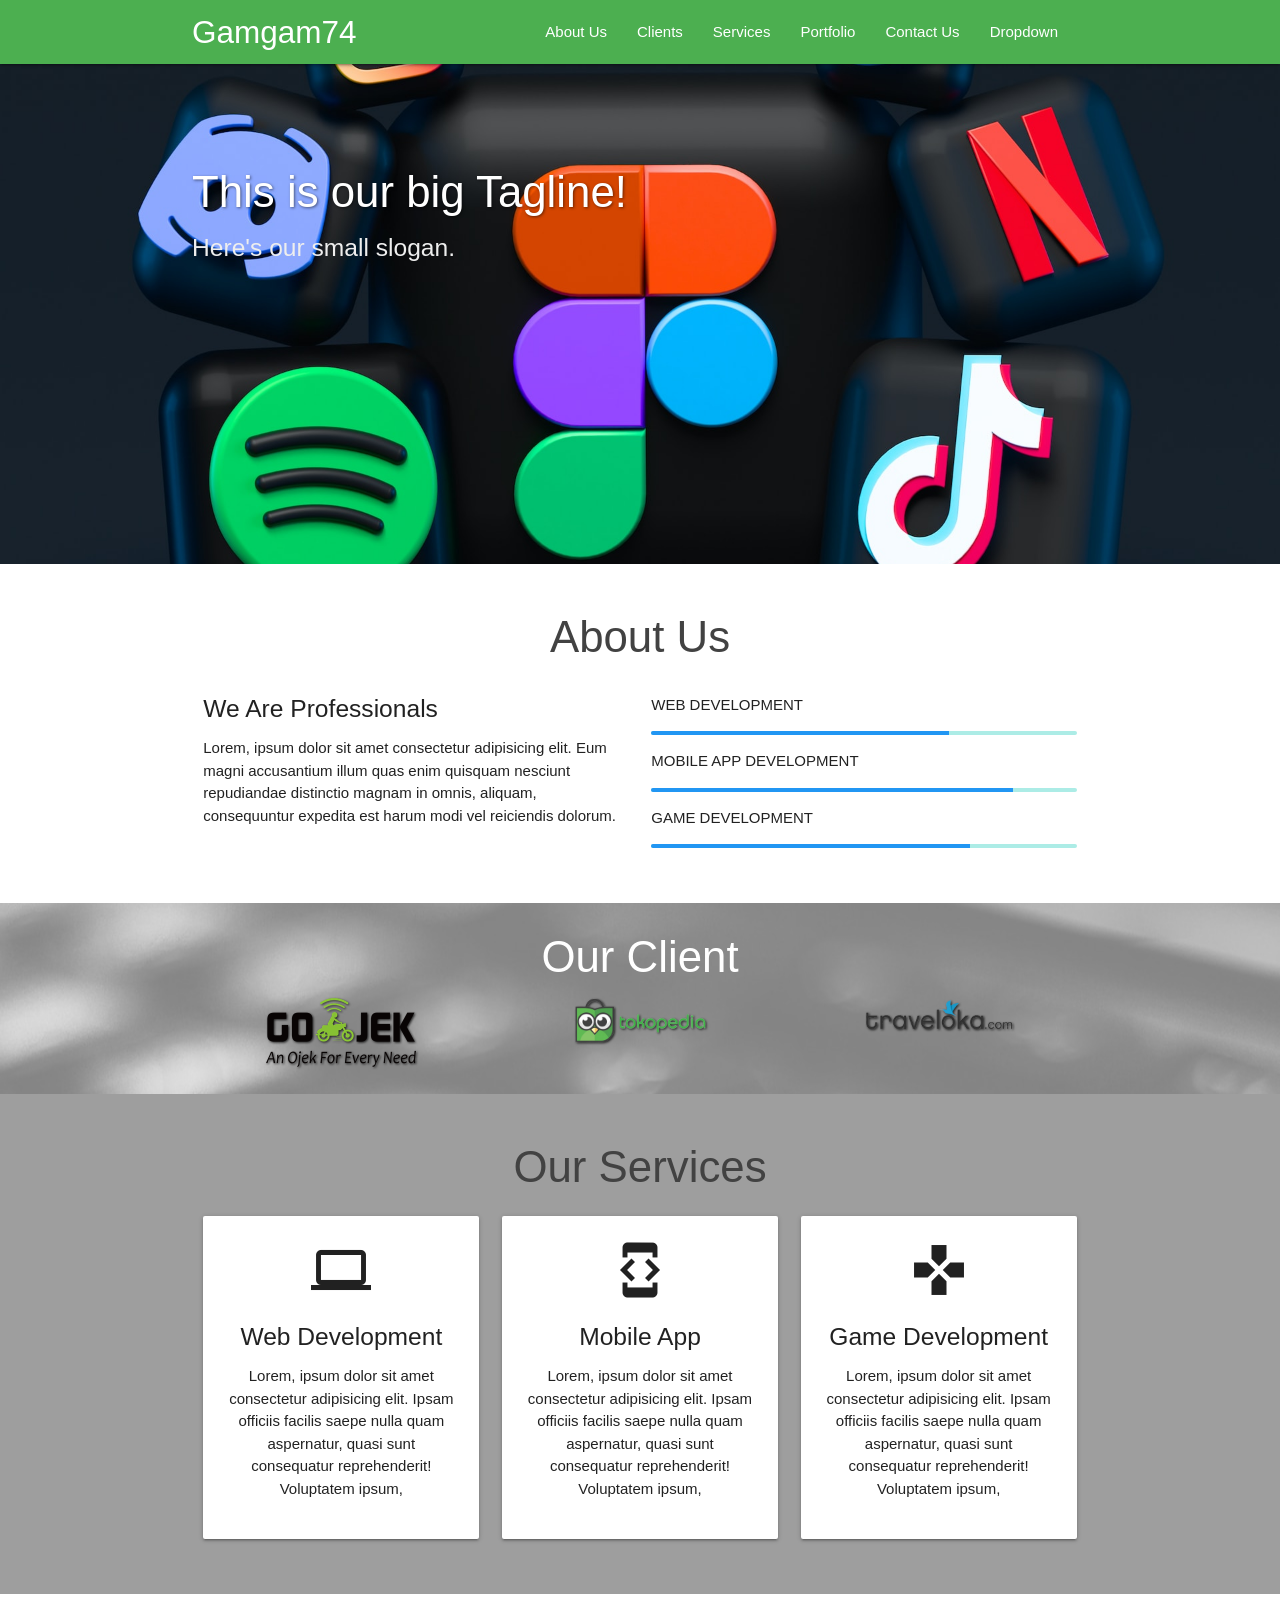
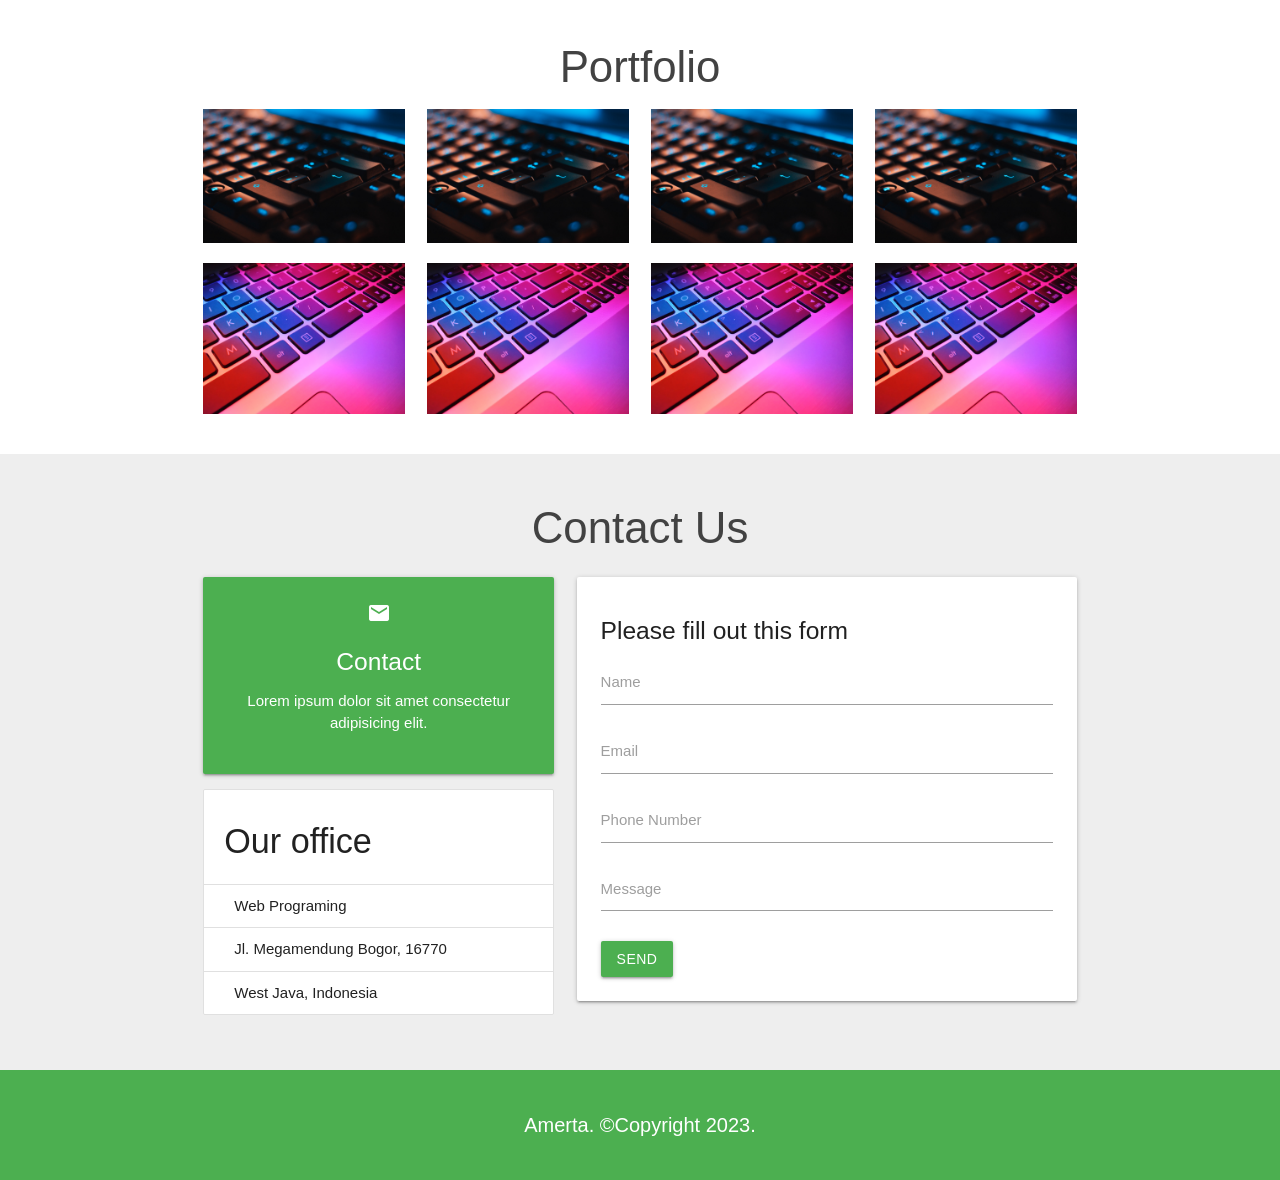
<file: index.html>
<!DOCTYPE html>
<html>
  <head>
    <!--Import Google Icon Font-->
    <link href="https://fonts.googleapis.com/icon?family=Material+Icons" rel="stylesheet">
    <!--Import materialize.css-->
    <link type="text/css" rel="stylesheet" href="css/materialize.min.css"  media="screen,projection"/>

    <!-- MY CSS -->
 <link rel="stylesheet" href="style.css">

    <!--Let browser know website is optimized for mobile-->
    <meta name="viewport" content="width=device-width, initial-scale=1.0"/>
  </head>
  <title>Company Profile</title>

  <body id="home" class="scrollspy">
<!-- NAVBAR -->

    <div class="navbar-fixed">
      <ul id="dropdown1" class="dropdown-content">
        <li><a href="#!">one</a></li>
        <li><a href="#!">two</a></li>
        <li class="divider"></li>
        <li><a href="#!">three</a></li>
      </ul>
    <nav class="#4caf50 green">
    <div class="container"> 
        <div class="nav-wrapper">
            <a href="#home" class="brand-logo">Gamgam74</a>
            <!-- link untuk responsiv bila di buka di hp atau mobile kuhusus frame work materialize -->
            <a href="#" data-target="mobile-nav" class="sidenav-trigger"><i class="material-icons">menu</i></a>
            <!-- akhir link responsive kuhusus frame work materialize -->

            <ul class="right hide-on-med-and-down">
            <li><a href="#about">About Us</a></li>
            <li><a href="#clients">Clients</a></li>
            <li><a href="#services">Services</a></li>
            <li><a href="#portfolio">Portfolio</a></li>
            <li><a href="#contact">Contact Us</a></li>
            <li><a class="dropdown-trigger" href="#!" data-target="dropdown1">Dropdown<i class="material-icons right"></i></a></li>
            </ul>
        </div>
    </div>
    </nav>
    </div>

<!-- SIDENAV -->
    <ul class="sidenav" id="mobile-nav">
        <li><a href="#about">About Us</a></li>
        <li><a href="#clients">Clients</a></li>
        <li><a href="#services">Services</a></li>
        <li><a href="#portfolio">Portfolio</a></li>
        <li><a href="#contact">Contact Us</a></li>
    </ul>

<!--  SLIDER  -->
    <div class="slider">
      <ul class="slides">
        <li>
          <img src="img/1.jpg"> 
          <div class="caption left-align">
            <h3>This is our big Tagline!</h3>
            <h5 class="light grey-text text-lighten-3">Here's our small slogan.</h5>
          </div>
        </li>
        <li>
          <img src="img/2.jpg">
          <div class="caption right-align">
            <h3>This is our big Tagline!</h3>
            <h5 class="light grey-text text-lighten-3">Here's our small slogan.</h5>
          </div>
        </li>
        <li>
          <img src="img/3.jpg">
          <div class="caption center-align">
            <h3>This is our big Tagline!</h3>
            <h5 class="light grey-text text-lighten-3">Here's our small slogan.</h5>
          </div>
        </li>
      </ul>
    </div>

    <!-- ABOUT US -->
  <section id="about" class="about scrollspy">
      <div class="container">
        <div class="row">
          <h3 class="center light grey-text text-darken-3">About Us</h3>
          <div class="col m6 light">
            <h5>We Are Professionals</h5>
            <p>Lorem, ipsum dolor sit amet consectetur adipisicing elit. Eum magni accusantium illum quas enim quisquam nesciunt repudiandae distinctio magnam in omnis, aliquam, consequuntur expedita est harum modi vel reiciendis dolorum.</p>
          </div>
          <div class="col m6 light">
            <p>WEB DEVELOPMENT</p>
            <div class="progress">
              <div class="determinate blue" style="width: 70%"></div>
            </div>

            <p>MOBILE APP DEVELOPMENT</p>
            <div class="progress">
              <div class="determinate blue" style="width: 85%"></div>
            </div>
                
            <p>GAME DEVELOPMENT</p>
            <div class="progress">
              <div class="determinate blue" style="width: 75%"></div>
            </div>
          </div>

        </div>
      </div>
    </div>
  </section>

<!-- CLINTS -->

<div id="clients" class="parallax-container scrollspy">
  <div class="parallax"><img src="img/4.jpg"></div>
  
  <div class="container clients">
    <h3 class="center light white-text">Our Client</h3>
      <div class="row">
          <div class="col m4 s12 center">
            <img src="img/gojek.png" alt="">
          </div>
   
        <div class="col m4 s12 center">
          <img src="img/tokopedia.png" alt="">
        </div>

        <div class="col m4 s12 center">
          <img src="img/traveloka-removebg-preview1.png" alt="">
        </div>
    </div>
  </div>
</div>

<!-- OUR SERVICES -->
<section id="services" class="services grey text-lighten-3 scrollspy">
  <div class="container">
    <div class="row">
      <h3 class="center light grey-text text-darken-3">Our Services</h3>
      <div class="col m4 s12">
        <div class="card-panel center">
          <i class="material-icons medium">computer</i>
          <h5>Web Development</h5>
          <p>Lorem, ipsum dolor sit amet consectetur adipisicing elit. Ipsam officiis facilis saepe nulla quam aspernatur, quasi sunt consequatur reprehenderit! Voluptatem ipsum,</p>
        </div>
      </div>
      <div class="col m4 s12">
        <div class="card-panel center">
          <i class="material-icons medium">developer_mode</i>
          <h5>Mobile App</h5>
          <p>Lorem, ipsum dolor sit amet consectetur adipisicing elit. Ipsam officiis facilis saepe nulla quam aspernatur, quasi sunt consequatur reprehenderit! Voluptatem ipsum,</p>
        </div>
      </div>
      <div class="col m4 s12">
        <div class="card-panel center">
          <i class="material-icons medium">games</i>
          <h5>Game Development</h5>
          <p>Lorem, ipsum dolor sit amet consectetur adipisicing elit. Ipsam officiis facilis saepe nulla quam aspernatur, quasi sunt consequatur reprehenderit! Voluptatem ipsum,</p>
        </div>
      </div>

    </div>
  </div>
</section>

<!-- PORTFOLIO -->
<section id="portfolio" class="portfolio scrollspy">
  <div class="container">
      <h3 class="center light grey-text text-darken-3">Portfolio</h3>
    <div class="row">
      <div class="col m3 s12">
        <img src="img/4.jpg" alt="" class="responsive-img materialboxed">
      </div>
      <div class="col m3 s12">
        <img src="img/4.jpg" alt="" class="responsive-img materialboxed">
      </div>
      <div class="col m3 s12">
        <img src="img/4.jpg" alt="" class="responsive-img materialboxed">
      </div><div class="col m3 s12">
        <img src="img/4.jpg" alt="" class="responsive-img materialboxed">
      </div>
    </div>

    <div class="row">
      <div class="col m3 s12">
        <img src="img/6.jpg" alt="" class="responsive-img materialboxed">
      </div>
      <div class="col m3 s12">
        <img src="img/6.jpg" alt="" class="responsive-img materialboxed">
      </div>
      <div class="col m3 s12">
        <img src="img/6.jpg" alt="" class="responsive-img materialboxed">
      </div><div class="col m3 s12">
        <img src="img/6.jpg" alt="" class="responsive-img materialboxed">
      </div>
    </div>

  </div>
</section>


<!-- CONTACT US -->
<section id="contact" class="contact grey lighten-3 scrollspy">
  <div class="container">
    <h3 class="center grey-text light text-darken-3">Contact Us</h3>
    <div class="row">
      <div class="col m5 s12">
        <div class="card-panel #4caf50 green center white-text">
          <i class="material-icons">email</i>
          <h5>Contact</h5>
          <p>Lorem ipsum dolor sit amet consectetur adipisicing elit.
          </p>
        </div>
        <ul class="collection with-header">
          <li class="collection-header"><h4>Our office</h4></li>
          <li class="collection-item">Web Programing</li>
          <li class="collection-item">Jl. Megamendung Bogor, 16770</li>
          <li class="collection-item">West Java, Indonesia</li>
        </ul>
      </div>

      <div class="col m7 s12">
        <form action="">
          <div class="card-panel">
            <h5>Please fill out this form</h5>
            <div class="input-field">
              <input type="text" name="name" id="name" required class="validate">
              <label for="name">Name</label>
            </div>
            <div class="input-field">
              <input type="email" name="email" id="email" class="validate">
              <label for="email">Email</label>
            </div>
            <div class="input-field">
              <input type="text" name="phone" id="phone">
              <label for="phone">Phone Number</label>
            </div>
            <div class="input-field">
              <textarea name="message" id="message" class="materialize-textarea"></textarea>
              <label for="message">Message</label>
            </div>
            <button type="submit" class="btn #4caf50 green">send</button>
          </div>
        </form>
      </div>
    </div>
  </div>
</section>

<!-- FOOTER -->

<footer class="#4caf50 green center white-text">
  <p class="footer flow-text">Amerta. &copy;Copyright 2023.</p>
</footer>






    <!--JavaScript at end of body for optimized loading-->
    <script type="text/javascript" src="js/materialize.min.js"></script>
    <script>
        const sideNav = document.querySelectorAll('.sidenav');
        M.Sidenav.init(sideNav)

        const slider = document.querySelectorAll('.slider');
        M.Slider.init(slider, {
          indicators: false,
          Transition: 600,
          height: 500,
          interval: 3000
        });

        const parallax = document.querySelectorAll('.parallax');
        M.Parallax.init(parallax);

        const materialbox = document.querySelectorAll('.materialboxed');
        M.Materialbox.init(materialbox);

        const scroll = document.querySelectorAll('.scrollspy')
        M.ScrollSpy.init(scroll, {
          scrollOffset: 50
        });

        const dropdown = document.querySelectorAll('.dropdown-trigger');
        M.Dropdown.init(dropdown);
    
    </script>


  </body>
</html>
</file>
<file: style.css>
.slider h3, 
.slider h5 
.clients h3{
    text-shadow: 1px 1px 3px rgba(0, 0, 0, 0.5);
}
.parallax-container {
    height: 20%;
}

.parallax img {
    filter: grayscale(1);
    opacity: 0.5 !important;
}

.clients img {
    max-width: 150px;
    filter: drop-shadow(1px 1px 1px rgba(0, 0, 0, 0.8));
}

section, footer {
    padding: 20px 0;
}

.footer {
    font-size: 20px;
}
</file>
